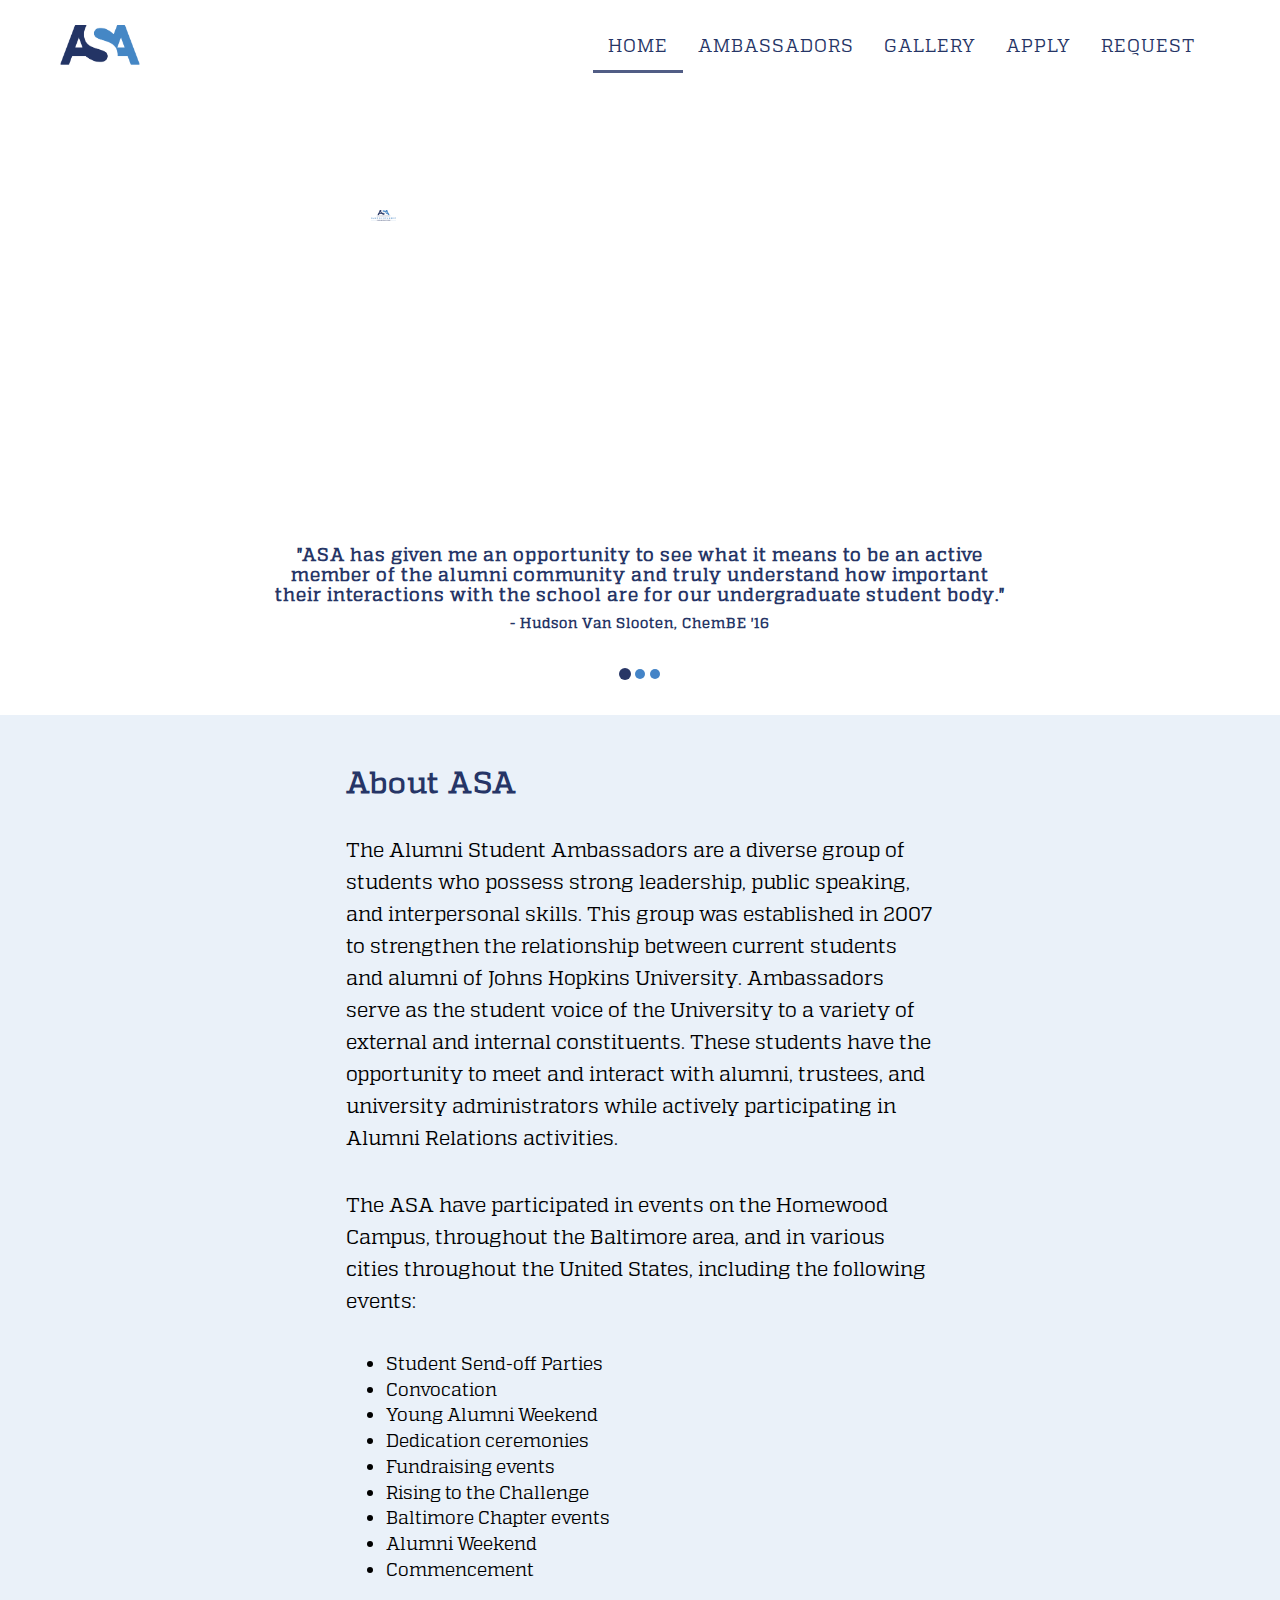
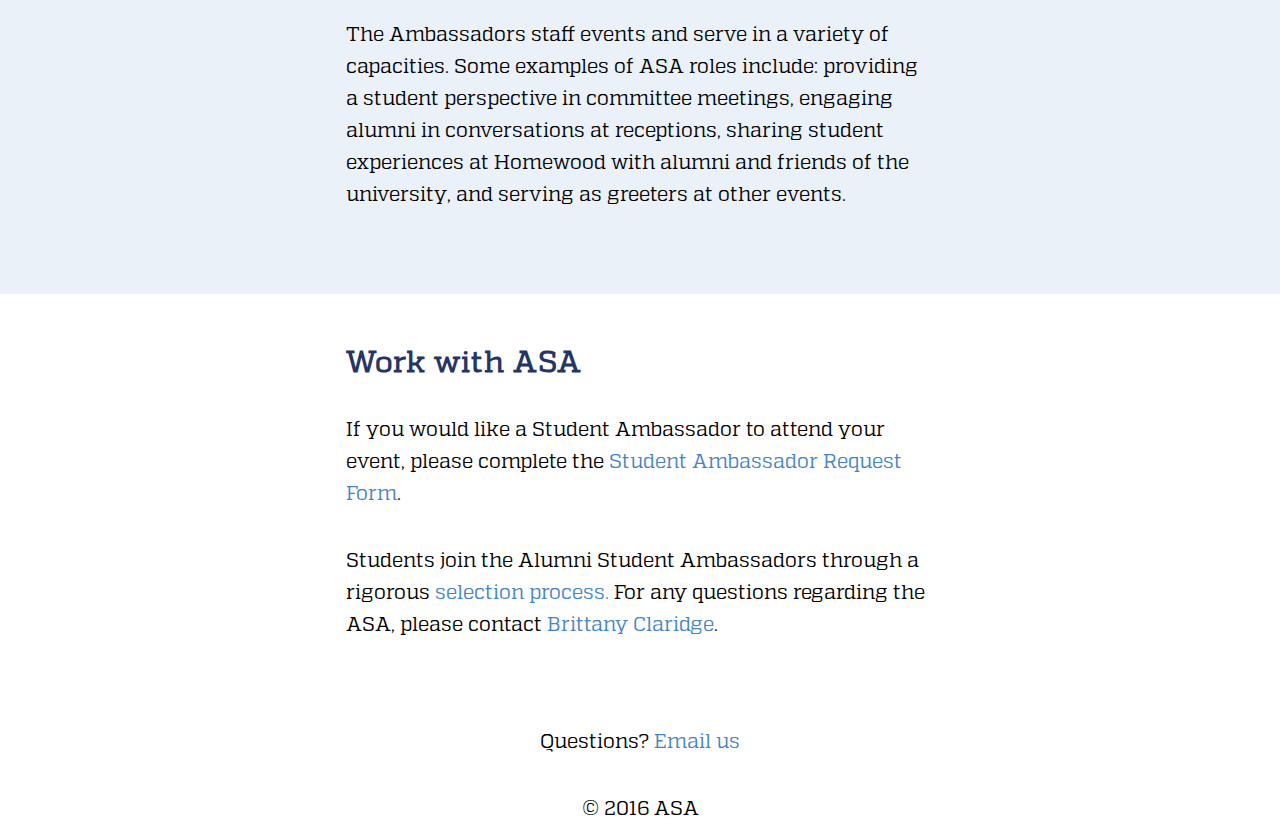
<file: index.html>
<!DOCTYPE html>
<html lang="en">
    <head>
        <meta charset="utf-8">
        <meta http-equiv="X-UA-Compatible" content="IE=edge">
        <meta name="viewport" content="width=device-width, initial-scale=1">
        <meta name="description" content="">
        <meta name="author" content="">
        <title>JHU ASA</title>
        <!-- Bootstrap Core CSS -->
        <link href="css/bootstrap.min.css" rel="stylesheet">
        <!-- Custom CSS -->
        <link href="css/grayscale.css" rel="stylesheet">
        <!-- jQuery -->
        <script src="js/jquery.js"></script>
        <!-- Bootstrap Core JavaScript -->
        <script src="js/bootstrap.min.js"></script>
        <!-- Plugin JavaScript -->
        <script src="js/jquery.easing.min.js"></script>
        <!-- Custom Theme JavaScript -->
        <script src="js/grayscale.js"></script>
        <!-- List Stuff -->
        <script src="js/list.js"></script>
        <script src="js/index.js"></script>
        <!-- Fa fa bars -->
        <link rel="stylesheet" href="http://cdnjs.cloudflare.com/ajax/libs/font-awesome/4.4.0/css/font-awesome.min.css">
    </head>
    <body id="page-top" data-spy="scroll" data-target=".navbar-fixed-top">
        <!-- Navigation -->
        <nav class="navbar navbar-custom navbar-fixed-top" role="navigation">
            <div class="container">
                <div class="navbar-header">
                    <button type="button" class="navbar-toggle" data-toggle="collapse" data-target=".navbar-main-collapse">
                        <i class="fa fa-bars"></i>
                    </button>
                    <a class="navbar-brand page-scroll" href="index.html" id="jhu_logo"><img src="img/ASA_half.png" height="40" width="80"></a>
                </div>
                <!-- Collect the nav links, forms, and other content for toggling -->
                <div class="collapse navbar-collapse navbar-right navbar-main-collapse">
                    <ul class="nav navbar-nav">
                        <!-- Hidden li included to remove active class from about link when scrolled up past about section -->
                        <li class="active">
                            <a class="page-scroll" href="index.html">Home</a>
                        </li>
                        <li>
                            <a class="page-scroll" href="bios.html">Ambassadors</a>
                        </li>
                        <li>
                            <a class="page-scroll" href="gallery.html">Gallery</a>
                        </li>
                        <li>
                            <a class="page-scroll" href="apply.html">Apply</a>
                        </li>
                        <li>
                            <a class="page-scroll" href="request.html">Request</a>
                        </li>
                    </ul>
                </div>
                <!-- /.navbar-collapse -->
            </div>
            <!-- /.container -->
        </nav>
        <!-- Intro Header -->
        <header class="page-head">
            <div class="intro"></div>
            <div id="carousel-example-generic" class="carousel slide" data-ride="carousel">
              <!-- Indicators -->
              <ol class="carousel-indicators">
                <li data-target="#carousel-example-generic" data-slide-to="0" class="active"></li>
                <li data-target="#carousel-example-generic" data-slide-to="1"></li>
                <li data-target="#carousel-example-generic" data-slide-to="2"></li>
              </ol>
              <!-- Wrapper for slides -->
              <div class="carousel-inner">
                <div class="item active">
                  <svg class="quote_svg">
                        <rect class="quote-background"/>
                  </svg>
                  <div class="carousel-caption">
                      <h3>"ASA has given me an opportunity to see what it means to be an active member of the alumni community and truly understand how important their interactions with the school are for our undergraduate student body."</h3>
                      <h5>- Hudson Van Slooten, ChemBE '16</h5>
                  </div>
                </div>
                <div class="item">
                  <svg class="quote_svg">
                        <rect class="quote-background"/>
                  </svg>
                  <div class="carousel-caption">
                      <h3>"Being part of ASA is one of the most powerful reminders of how lucky I am to have the opportunity to attend Johns Hopkins University."</h3>
                      <h5>- Caitlin Romanczyk, BME '17</h5>
                  </div>
                </div>
                <div class="item">
                  <svg class="quote_svg">
                        <rect class="quote-background"/>
                  </svg>
                  <div class="carousel-caption">
                      <h3>"As an ambassador, I have witnessed the extent to which our alumni network is genuinely interested in not only connecting with current students at Hopkins, like me, but also helping us pursue both our academic and personal goals."</h3>
                      <h5>- Danait Yemane, Public Health '17</h5>
                  </div>
                </div>
              </div>
            </div> <!-- Carousel -->
        </header>
        <!-- About Section -->
        <section id="about" class="content-section">
            <div class="row">
                <div class="col-lg-8 col-lg-offset-2">
                    <h2>About ASA</h2>
                    <p>The Alumni Student Ambassadors are a diverse group of students who possess strong leadership, public speaking, and interpersonal skills. This group was established in 2007 to strengthen the relationship between current students and alumni of Johns Hopkins University. Ambassadors serve as the student voice of the University to a variety of external and internal constituents. These students have the opportunity to meet and interact with alumni, trustees, and university administrators while actively participating in Alumni Relations activities.</p>
										<p>The ASA have participated in events on the Homewood Campus, throughout the Baltimore area, and in various cities throughout the United States, including the following events:
                    </p>
                    <div class ="mission">
                        <ul>
                            <li>Student Send-off Parties</li>
                            <li>Convocation</li>
                            <li>Young Alumni Weekend</li>
                            <li>Dedication ceremonies</li>
                            <li>Fundraising events</li>
                            <li>Rising to the Challenge</li>
                            <li>Baltimore Chapter events</li>
                            <li>Alumni Weekend</li>
                            <li>Commencement</li>
                        </ul>
                    </div>
										<p>The Ambassadors staff events and serve in a variety of capacities. Some examples of ASA roles include: providing a student perspective in committee meetings, engaging alumni in conversations at receptions, sharing student experiences at Homewood with alumni and friends of the university, and serving as greeters at other events.
                    </p>
							</div>
					</div>
			</section>
        <section id="work" class="content-section">
            <div class="row">
                <div class="col-lg-8 col-lg-offset-2">
									<h2>Work with ASA</h2>
											<p>If you would like a Student Ambassador to attend your event, please complete the <a href="request.html">Student Ambassador Request Form</a>.</p>
                    <p>Students join the Alumni Student Ambassadors through a rigorous <a href=apply.html>selection process.</a> For any questions regarding the ASA, please contact <a href="mailto:bclaridge@jhu.edu?subject=ASA%20Inquiry">Brittany Claridge</a>.
                    </p>		
                </div>
            </div>
        </section>
        <section id="end">
			<p>Questions? <a href="mailto:jhu.asa@gmail.com?" target="_top">Email us</a></p>
			<p>&#169; 2016 ASA</p>
        </section>
    </body>
</html>
</file>
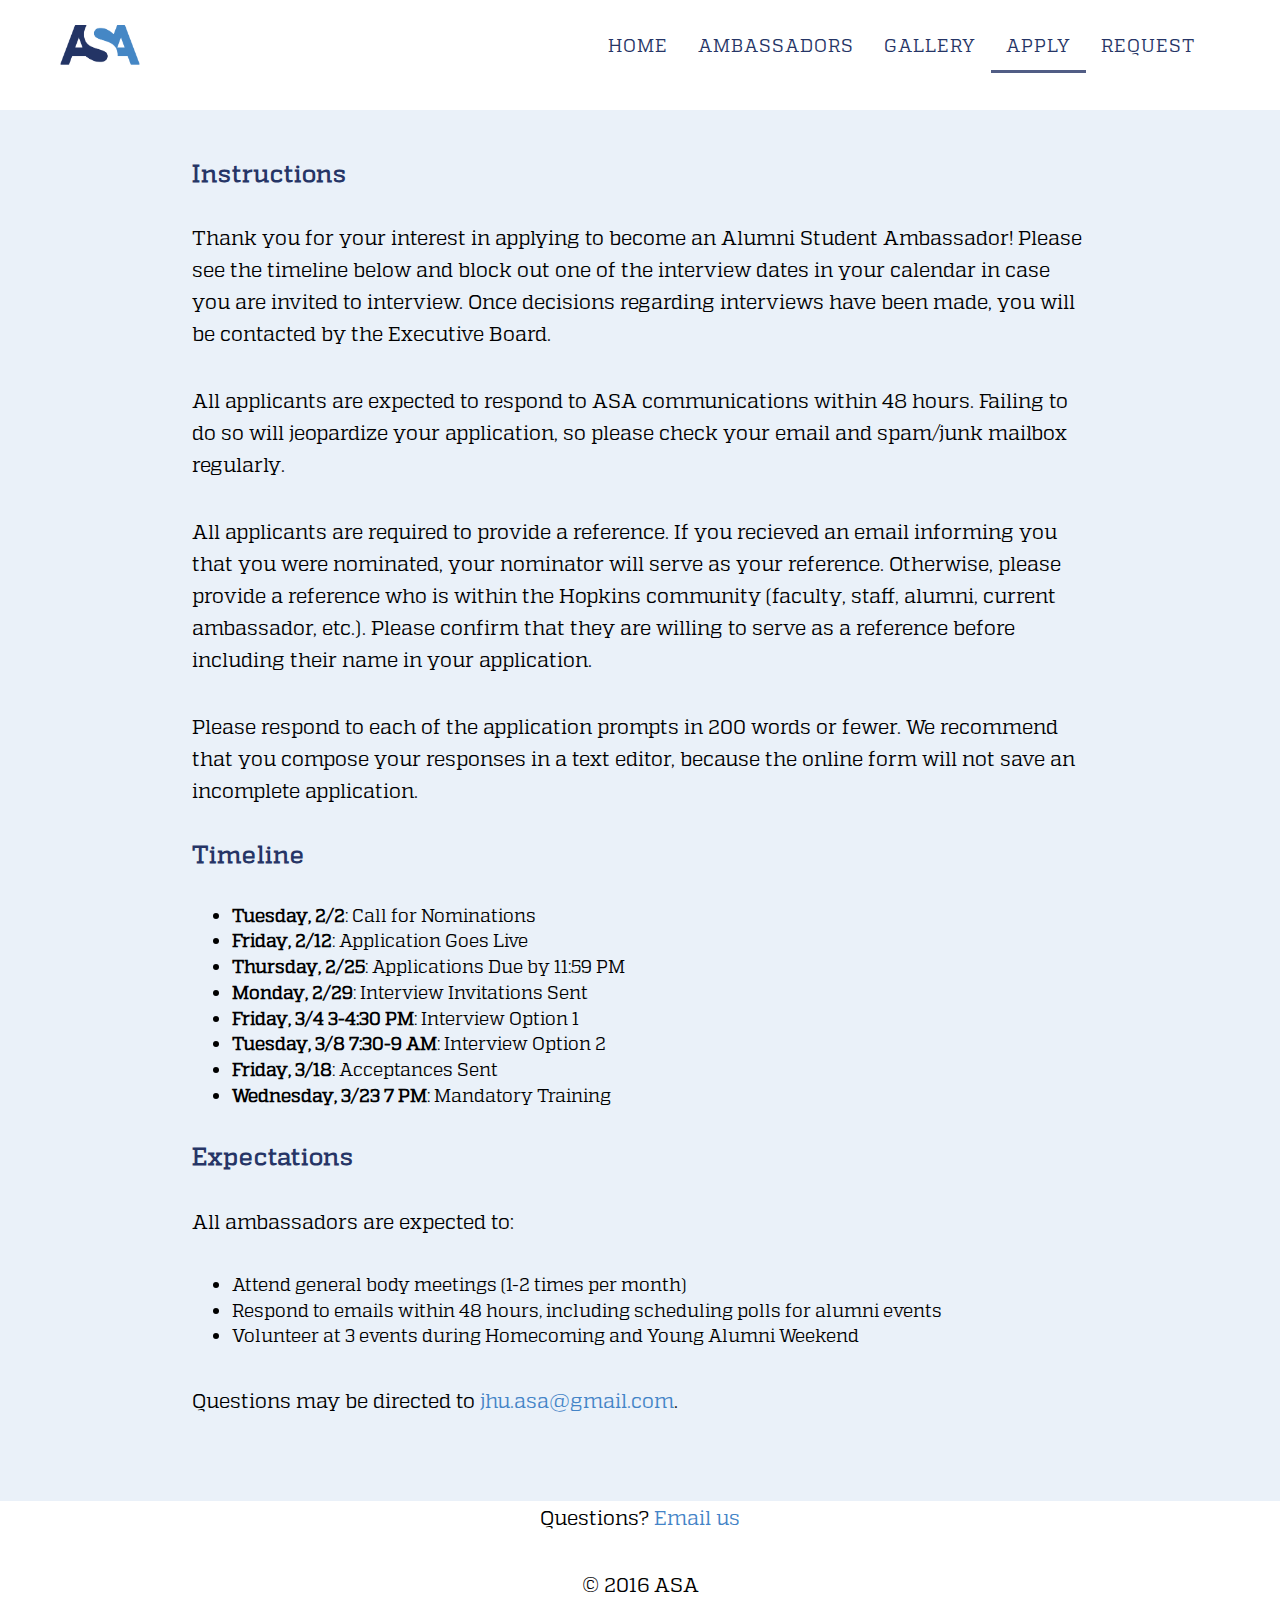
<file: apply.html>
<!DOCTYPE html>
<html lang="en">
    <head>
        <meta charset="utf-8">
        <meta http-equiv="X-UA-Compatible" content="IE=edge">
        <meta name="viewport" content="width=device-width, initial-scale=1">
        <meta name="description" content="">
        <meta name="author" content="">
        <title>Apply to ASA</title>
        <!-- Bootstrap Core CSS -->
        <link href="css/bootstrap.min.css" rel="stylesheet">
        <!-- Custom CSS -->
        <link href="css/grayscale.css" rel="stylesheet">
        <!-- jQuery -->
        <script src="js/jquery.js"></script>
        <!-- Bootstrap Core JavaScript -->
        <script src="js/bootstrap.min.js"></script>
        <!-- Plugin JavaScript -->
        <script src="js/jquery.easing.min.js"></script>
        <!-- Custom Theme JavaScript -->
        <script src="js/grayscale.js"></script>
        <!-- List Stuff -->
        <script src="js/list.js"></script>
        <script src="js/index.js"></script>
        <!-- Fa fa bars -->
        <link rel="stylesheet" href="http://cdnjs.cloudflare.com/ajax/libs/font-awesome/4.4.0/css/font-awesome.min.css">
    </head>
    <body id="page-top" data-spy="scroll" data-target=".navbar-fixed-top">
        <!-- Navigation -->
        <nav class="navbar navbar-custom navbar-fixed-top" role="navigation">
            <div class="container">
                <div class="navbar-header">
                    <button type="button" class="navbar-toggle" data-toggle="collapse" data-target=".navbar-main-collapse">
                        <i class="fa fa-bars"></i>
                    </button>
                    <a class="navbar-brand page-scroll" href="index.html" id="jhu_logo"><img src="img/ASA_half.png" height="40" width="80"></a>
                </div>
                <!-- Collect the nav links, forms, and other content for toggling -->
                <div class="collapse navbar-collapse navbar-right navbar-main-collapse">
                    <ul class="nav navbar-nav">
                        <li>
                            <a class="page-scroll" href="index.html">Home</a>
                        </li>
                        <li>
                            <a class="page-scroll" href="bios.html">Ambassadors</a>
                        </li>
                        <li>
                            <a class="page-scroll" href="gallery.html">Gallery</a>
                        </li>
                        <li class="active">
                            <a class="page-scroll" href="apply.html">Apply</a>
                        </li>
                        <li>
                            <a class="page-scroll" href="request.html">Request</a>
                        </li>
                    </ul>
                </div>
                <!-- /.navbar-collapse -->
            </div>
            <!-- /.container -->
        </nav>
        <!-- Intro Header -->
        <header class="non-intro">
        </header>
        <!-- Bios Section -->
        <section id="about" class="content-section">
            <h3>Instructions</h3>
            <p>Thank you for your interest in applying to become an Alumni Student Ambassador! Please see the timeline below and block out one of the interview dates in your calendar in case you are invited to interview. Once decisions regarding interviews have been made, you will be contacted by the Executive Board.</p>
            <p>All applicants are expected to respond to ASA communications within 48 hours. Failing to do so will jeopardize your application, so please check your email and spam/junk mailbox regularly.</p>
            <p>All applicants are required to provide a reference. If you recieved an email informing you that you were nominated, your nominator will serve as your reference.  Otherwise, please provide a reference who is within the Hopkins community (faculty, staff, alumni, current ambassador, etc.). Please confirm that they are willing to serve as a reference before including their name in your application.</p>
            <p>Please respond to each of the application prompts in 200 words or fewer. We recommend that you compose your responses in a text editor, because the online form will not save an incomplete application.</p>
            <h3>Timeline</h3>
            <ul>
                <li><b>Tuesday, 2/2</b>: Call for Nominations</li>
                <li><b>Friday, 2/12</b>: Application Goes Live</li>
                <li><b>Thursday, 2/25</b>: Applications Due by 11:59 PM</li>
                <li><b>Monday, 2/29</b>: Interview Invitations Sent</li>
                <li><b>Friday, 3/4 3-4:30 PM</b>: Interview Option 1</li>
                <li><b>Tuesday, 3/8 7:30-9 AM</b>: Interview Option 2</li>
                <li><b>Friday, 3/18</b>: Acceptances Sent</li>
                <li><b>Wednesday, 3/23 7 PM</b>: Mandatory Training</li>
            </ul>
            <h3>Expectations</h3>
            <p>All ambassadors are expected to:</p>
            <ul>
                <li>Attend general body meetings (1-2 times per month)</li>
                <li>Respond to emails within 48 hours, including scheduling polls for alumni events</li>
                <li>Volunteer at 3 events during Homecoming and Young Alumni Weekend</li>
            </ul>
            <p>Questions may be directed to <a href="mailto:jhu.asa@gmail.com?" target="_top">jhu.asa@gmail.com</a>.</p>

            <script type="text/javascript" src="https://form.jotform.com/jsform/60134491063145"></script>
        </section>

        <section id="end">
			<p>Questions? <a href="mailto:jhu.asa@gmail.com?" target="_top">Email us</a></p>
			<p>&#169; 2016 ASA</p>
        </section>
    </body>
</html>
</file>
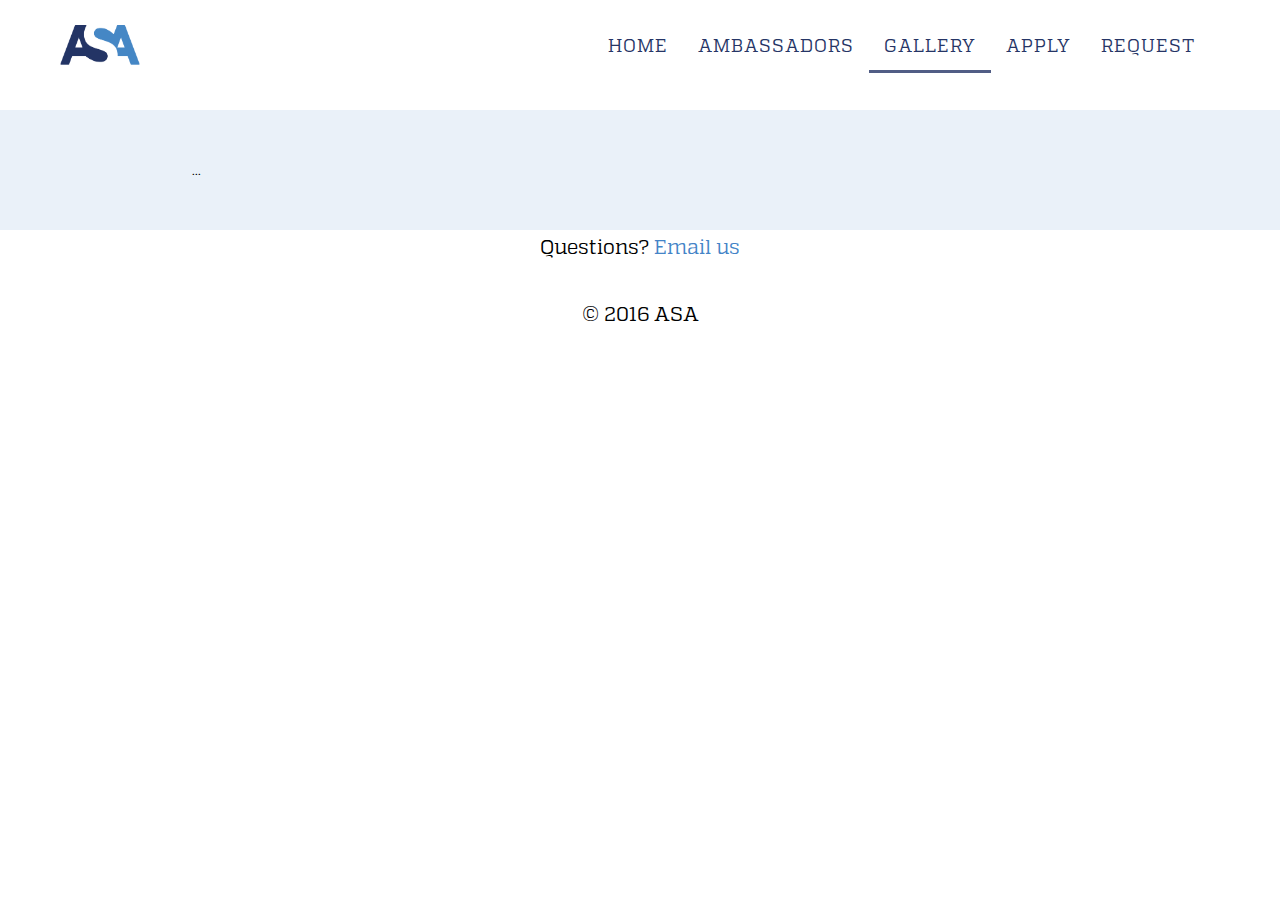
<file: gallery.html>
<!DOCTYPE html>
<html lang="en">
    <head>
        <meta charset="utf-8">
        <meta http-equiv="X-UA-Compatible" content="IE=edge">
        <meta name="viewport" content="width=device-width, initial-scale=1">
        <meta name="description" content="">
        <meta name="author" content="">
        <title>ASA Gallery</title>
        <!-- Bootstrap Core CSS -->
        <link href="css/bootstrap.min.css" rel="stylesheet">
        <!-- Custom CSS -->
        <link href="css/grayscale.css" rel="stylesheet">
        <!-- jQuery -->
        <script src="js/jquery.js"></script>
        <!-- Bootstrap Core JavaScript -->
        <script src="js/bootstrap.min.js"></script>
        <!-- Plugin JavaScript -->
        <script src="js/jquery.easing.min.js"></script>
        <!-- Custom Theme JavaScript -->
        <script src="js/grayscale.js"></script>
        <!-- List Stuff -->
        <script src="js/list.js"></script>
        <script src="js/index.js"></script>
        <!-- Fa fa bars -->
        <link rel="stylesheet" href="http://cdnjs.cloudflare.com/ajax/libs/font-awesome/4.4.0/css/font-awesome.min.css">
    </head>
    <body id="page-top" data-spy="scroll" data-target=".navbar-fixed-top">
        <!-- Navigation -->
        <nav class="navbar navbar-custom navbar-fixed-top" role="navigation">
            <div class="container">
                <div class="navbar-header">
                    <button type="button" class="navbar-toggle" data-toggle="collapse" data-target=".navbar-main-collapse">
                        <i class="fa fa-bars"></i>
                    </button>
                    <a class="navbar-brand page-scroll" href="index.html" id="jhu_logo"><img src="img/ASA_half.png" height="40" width="80"></a>
                </div>
                <!-- Collect the nav links, forms, and other content for toggling -->
                <div class="collapse navbar-collapse navbar-right navbar-main-collapse">
                    <ul class="nav navbar-nav">
                        <li>
                            <a class="page-scroll" href="index.html">Home</a>
                        </li>
                        <li>
                            <a class="page-scroll" href="bios.html">Ambassadors</a>
                        </li>
                        <li class="active">
                            <a class="page-scroll" href="gallery.html">Gallery</a>
                        </li>
                        <li>
                            <a class="page-scroll" href="apply.html">Apply</a>
                        </li>
                        <li>
                            <a class="page-scroll" href="request.html">Request</a>
                        </li>
                    </ul>
                </div>
                <!-- /.navbar-collapse -->
            </div>
            <!-- /.container -->
        </nav>
        <!-- Intro Header -->
        <header class="non-intro">
        </header>
        <!-- About Section -->
        <section id="about" class="content-section">
            <div id="cp_widget_a7a7b851-84f8-441f-9ba1-94d156daa045">...</div><script type="text/javascript">
var cpo = []; cpo["_object"] ="cp_widget_a7a7b851-84f8-441f-9ba1-94d156daa045"; cpo["_fid"] = "AkMA0CtynUbC";
var _cpmp = _cpmp || []; _cpmp.push(cpo);
(function() { var cp = document.createElement("script"); cp.type = "text/javascript";
cp.async = true; cp.src = "//www.cincopa.com/media-platform/runtime/libasync.js";
var c = document.getElementsByTagName("script")[0];
c.parentNode.insertBefore(cp, c); })(); </script><noscript>Powered by Cincopa <a href='http://www.cincopa.com/video-hosting'>Video Hosting for Business</a> solution.<span>ASA Demo Gallery</span><span>originaldate</span><span> 1/1/0001 6:00:00 AM</span><span>width</span><span> 1167</span><span>height</span><span> 241</span><span>originaldate</span><span> 1/1/0001 6:00:00 AM</span><span>width</span><span> 800</span><span>height</span><span> 378</span><span>originaldate</span><span> 1/1/0001 6:00:00 AM</span><span>width</span><span> 322</span><span>height</span><span> 378</span><span>originaldate</span><span> 1/1/0001 6:00:00 AM</span><span>width</span><span> 470</span><span>height</span><span> 192</span><span>originaldate</span><span> 1/1/0001 6:00:00 AM</span><span>width</span><span> 1850</span><span>height</span><span> 400</span><span>originaldate</span><span> 1/1/0001 6:00:00 AM</span><span>width</span><span> 200</span><span>height</span><span> 250</span><span>cameramake</span><span> Canon</span><span>height</span><span> 2448</span><span>orientation</span><span> 1</span><span>flash</span><span> 16</span><span>originaldate</span><span> 7/11/2008 4:23:38 PM</span><span>width</span><span> 3264</span><span>cameramodel</span><span> Canon PowerShot SD87</span><span>originaldate</span><span> 1/1/0001 6:00:00 AM</span><span>width</span><span> 162</span><span>height</span><span> 202</span><span>originaldate</span><span> 1/1/0001 6:00:00 AM</span><span>width</span><span> 218</span><span>height</span><span> 227</span><span>originaldate</span><span> 1/1/0001 6:00:00 AM</span><span>width</span><span> 1024</span><span>height</span><span> 682</span><span>originaldate</span><span> 1/1/0001 6:00:00 AM</span><span>width</span><span> 1024</span><span>height</span><span> 682</span><span>originaldate</span><span> 1/1/0001 6:00:00 AM</span><span>width</span><span> 240</span><span>height</span><span> 165</span><span>originaldate</span><span> 1/1/0001 6:00:00 AM</span><span>width</span><span> 2206</span><span>height</span><span> 1008</span></noscript>
        </section>
        <section id="end">
			<p>Questions? <a href="mailto:jhu.asa@gmail.com?" target="_top">Email us</a></p>
			<p>&#169; 2016 ASA</p>
        </section>
    </body>
</html>
</file>
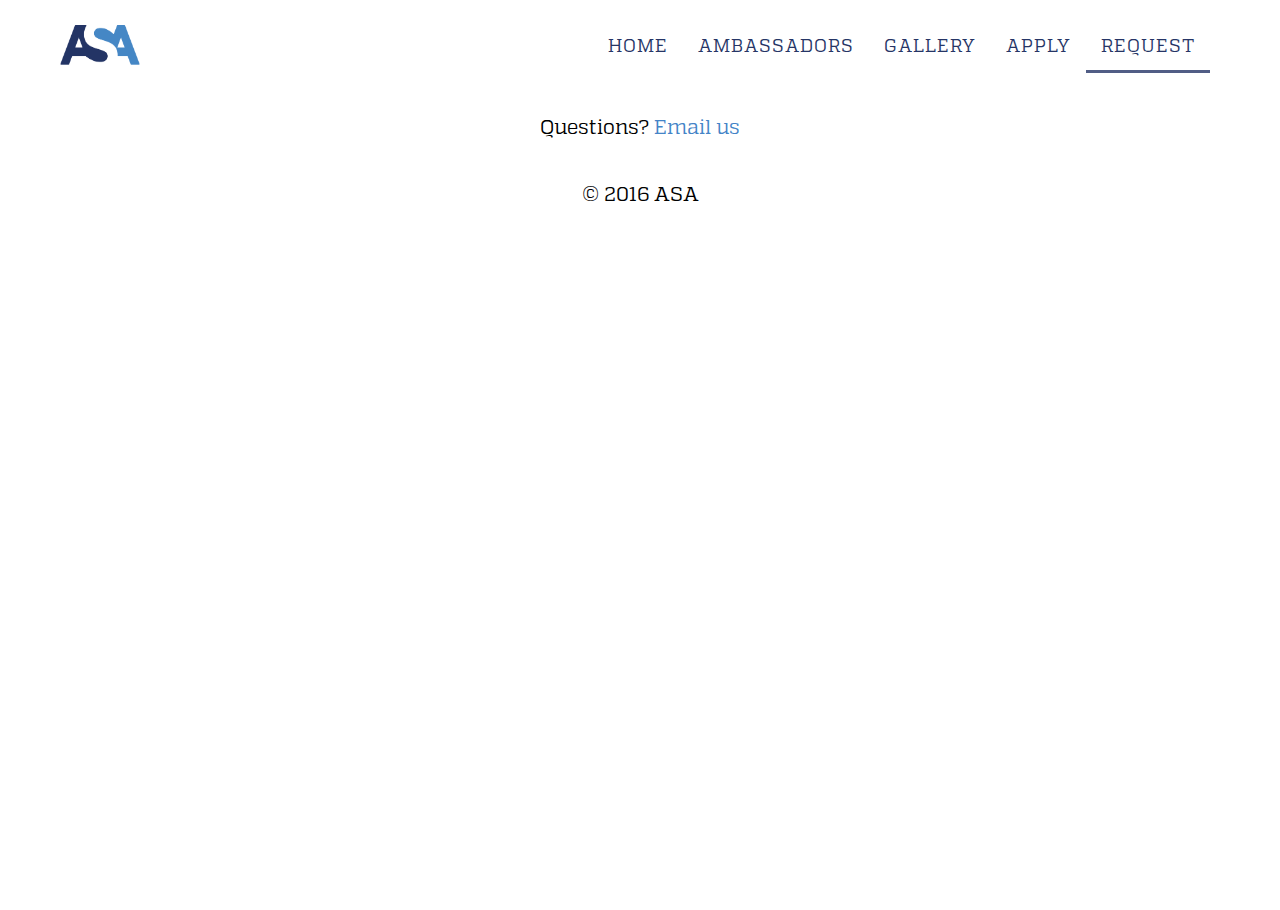
<file: request.html>
<!DOCTYPE html>
<html lang="en">
    <head>
        <meta charset="utf-8">
        <meta http-equiv="X-UA-Compatible" content="IE=edge">
        <meta name="viewport" content="width=device-width, initial-scale=1">
        <meta name="description" content="">
        <meta name="author" content="">
        <title>Apply to ASA</title>
        <!-- Bootstrap Core CSS -->
        <link href="css/bootstrap.min.css" rel="stylesheet">
        <!-- Custom CSS -->
        <link href="css/grayscale.css" rel="stylesheet">
        <!-- jQuery -->
        <script src="js/jquery.js"></script>
        <!-- Bootstrap Core JavaScript -->
        <script src="js/bootstrap.min.js"></script>
        <!-- Plugin JavaScript -->
        <script src="js/jquery.easing.min.js"></script>
        <!-- Custom Theme JavaScript -->
        <script src="js/grayscale.js"></script>
        <!-- List Stuff -->
        <script src="js/list.js"></script>
        <script src="js/index.js"></script>
        <!-- Fa fa bars -->
        <link rel="stylesheet" href="http://cdnjs.cloudflare.com/ajax/libs/font-awesome/4.4.0/css/font-awesome.min.css">
    </head>
    <body id="page-top" data-spy="scroll" data-target=".navbar-fixed-top">
        <!-- Navigation -->
        <nav class="navbar navbar-custom navbar-fixed-top" role="navigation">
            <div class="container">
                <div class="navbar-header">
                    <button type="button" class="navbar-toggle" data-toggle="collapse" data-target=".navbar-main-collapse">
                        <i class="fa fa-bars"></i>
                    </button>
                    <a class="navbar-brand page-scroll" href="index.html" id="jhu_logo"><img src="img/ASA_half.png" height="40" width="80"></a>
                </div>
                <!-- Collect the nav links, forms, and other content for toggling -->
                <div class="collapse navbar-collapse navbar-right navbar-main-collapse">
                    <ul class="nav navbar-nav">
                        <li>
                            <a class="page-scroll" href="index.html">Home</a>
                        </li>
                        <li>
                            <a class="page-scroll" href="bios.html">Ambassadors</a>
                        </li>
                        <li>
                            <a class="page-scroll" href="gallery.html">Gallery</a>
                        </li>
                        <li>
                            <a class="page-scroll" href="apply.html">Apply</a>
                        </li>
                        <li class="active">
                            <a class="page-scroll" href="request.html">Request</a>
                        </li>
                    </ul>
                </div>
                <!-- /.navbar-collapse -->
            </div>
            <!-- /.container -->
        </nav>
        <!-- Intro Header -->
        <header class="non-intro">
        </header>
        <div id="request">
            <script type="text/javascript" src="https://form.jotform.com/jsform/60895025681158"></script>
        </div>

        <section id="end">
			<p>Questions? <a href="mailto:jhu.asa@gmail.com?" target="_top">Email us</a></p>
			<p>&#169; 2016 ASA</p>
        </section>
    </body>
</html>
</file>
<file: css/grayscale.css>
/*!
 * Start Bootstrap - Grayscale Bootstrap Theme (http://startbootstrap.com)
 * Code licensed under the Apache License v2.0.
 * For details, see http://www.apache.org/licenses/LICENSE-2.0.
 */

@font-face {
    font-family: quadon;
    src: url("../fonts/Quadon/Quadon.otf");
}


body
{
    width: 100%;
    height: 100%;
    font-family: quadon;
    color: black;
    background-color: #ffffff;
}

html
{
    width: 100%;
    height: 100%;
}

h1,
h2,
h3,
h4,
h5,
h6
{
    margin: 0 0 35px;
    font-family: quadon;
    font-weight: 700;
    letter-spacing: 1px;
    color: #263566;;
}

p
{
    margin: 0 0 25px;
    font-size: 18px;
    line-height: 1.5;
    text-align: left;
}

@media (min-width:767px)
{
    p
    {
        margin: 0 0 35px;
        font-size: 20px;
        line-height: 1.6;
    }
}

a
{
    color: #4484C7;
    -webkit-transition: all .2s ease-in-out;
    -moz-transition: all .2s ease-in-out;
    transition: all .2s ease-in-out;
}

a:hover,
a:focus
{
    text-decoration: none;
    color: #11505d;
}

.light
{
    font-weight: 400;
}

.navbar-custom
{
    margin-bottom: 0;
    border-bottom: 1px solid rgba(255,255,255,.3);
    text-transform: uppercase;
    font-family: quadon;
}

.navbar-custom .navbar-brand {
    font-weight: 700;
    font-size: 14px;
}

.navbar-custom .navbar-brand:focus
{
    outline: 0;
}

.navbar-custom .navbar-brand .navbar-toggle
{
    padding: 4px 6px;
    font-size: 16px;
    color: #fff;
}

.navbar-custom .navbar-brand .navbar-toggle:focus,
.navbar-custom .navbar-brand .navbar-toggle:active
{
    outline: 0;
}

.navbar-custom a
{
    color: #263566;
}
/*
.navbar-custom a.active
{
    color: red;
}
*/

.navbar-custom .nav li.active
{
    background-color: #4484C7;
}

/*
.navbar-custom .nav li
{
    -webkit-transition: background .3s ease-in-out;
    -moz-transition: background .3s ease-in-out;
    transition: background .3s ease-in-out;
}
*/
.navbar-custom .nav li {
    background-color:white;
}
.navbar-custom .nav li:hover,
.navbar-custom .nav li:focus {
    background-color: rgb(162, 191, 221);
}
.navbar-custom .nav li a:hover,
.navbar-custom .nav li a:focus {
    background-color: rgb(162, 191, 221);
}

.top-nav-collapse
    {
        padding: 0;
        background-color: white;
				color: white;
}
.navbar-custom.top-nav-collapse
{
    border-bottom: 2px solid #4484C7;
    color: white;
}

@media (min-width:767px)
{
    .navbar
    {
        padding: 20px 0;
        border-bottom: 0;
        letter-spacing: 1px;
        background: 0 0;
        -webkit-transition: background .5s ease-in-out,padding .5s ease-in-out;
        -moz-transition: background .5s ease-in-out,padding .5s ease-in-out;
        transition: background .5s ease-in-out,padding .5s ease-in-out;
    }
    .top-nav-collapse
    {
        padding: 0;
        background-color: white;
				color: white;
    }
    .navbar-custom.top-nav-collapse
    {
        border-bottom: 2px solid #4484C7;
				color: white;
/*        min-height:70px;*/
    }
    .navbar-custom .nav li:hover,
    .navbar-custom .nav li:focus {
        background-color: rgba(68, 132, 199, 0.2);
        border-bottom-style: solid;
        border-bottom-color: rgba(68, 132, 199, 0.4);
    }
    .navbar-custom .nav li a:hover,
    .navbar-custom .nav li a:focus {
        background-color: rgba(68, 132, 199, 0.2);
    }
    .navbar-custom .nav li.active
    {
        border-bottom: 3px solid;
        border-bottom-color: rgba(38, 53, 102, 0.8);
        background-color: white;
    }

}
#jhu_logo {
    height: 50px;
    width: 200px;
    padding: 5px;
}
.page-head{
    display: table;
/*    width: 60%;*/
		height: 50%;
		width:60%;
		margin-left:20%;
		margin-top: 200px;
		background-size: 100%;
		@media (min-width:767px) {
			background-size: 25px;
		}
}

@media (max-width:766px){
    .page-head{
        width: 80%;
        margin-left:10%;
    }
}

.intro
{
    display: table;
/*    width: 60%;*/
		height: 300px;
		width:70%;
		margin-left:15%;
		margin-top: 10px;
    background-image: url("../img/ASA_full.png");
    background-repeat: no-repeat;
		background-size: 100%;
		@media (min-width:767px) {
			background-size: 25px;
		}
}

@media (max-width:766px){
    .intro{
        width: 300px;
        height: 160px;
        margin: auto;
    }
}
.non-intro
{
    display: table;
/*    width: 60%;*/
		height: 100px;
		width:60%;
		margin-left:20%;
		margin-top: 10px;
		@media (min-width:767px) {
			background-size: 25px;
		}
}

#about, #events, #apply {
	background-color:rgba(68, 132, 199, 0.11);
}
iframe {
    display: block;
    margin: 0 auto;
}
@-webkit-keyframes pulse{    
    0 {
        -webkit-transform: scale(1);
        transform: scale(1);
    }

    50% {
        -webkit-transform: scale(1.2);
        transform: scale(1.2);
    }

    100% {
        -webkit-transform: scale(1);
        transform: scale(1);
    }
}

@-moz-keyframes pulse{    
    0 {
        -moz-transform: scale(1);
        transform: scale(1);
    }

    50% {
        -moz-transform: scale(1.2);
        transform: scale(1.2);
    }

    100% {
        -moz-transform: scale(1);
        transform: scale(1);
    }
}

.content-section
{
    padding-left: 15%;
    padding-right: 15%;
		padding-top: 50px;
		padding-bottom: 50px;
}

@media (max-width:766px){
    .content-section{
        padding-right: 40px;
        padding-left: 40px;
        padding top:20px;
    }
}

.download-section
{
    width: 100%;
    padding: 50px 0;
    color: #fff;
    background: url(../img/downloads-bg.jpg) no-repeat center center scroll;
    background-color: #000;
    -webkit-background-size: cover;
    -moz-background-size: cover;
    background-size: cover;
    -o-background-size: cover;
}


ul.banner-social-buttons
{
    margin-top: 0;
}

@media (max-width:1199px)
{
    ul.banner-social-buttons
    {
        margin-top: 15px;
    }
}

@media (max-width:767px)
{
    ul.banner-social-buttons li
    {
        display: block;
        margin-bottom: 20px;
        padding: 0;
    }
    ul.banner-social-buttons li:last-child
    {
        margin-bottom: 0;
    }
}

footer
{
    padding: 50px 0;
}

footer p
{
    margin: 0;
}

::-moz-selection {
    text-shadow: none;
    background: #fcfcfc;
    background: rgba(255,255,255,.2);
}

::selection {
    text-shadow: none;
    background: #fcfcfc;
    background: rgba(255,255,255,.2);
}

img::selection
{
    background: 0 0;
}

img::-moz-selection
{
    background: 0 0;
}

body
{
    webkit-tap-highlight-color: rgba(255,255,255,.2);
}

.text
{
    text-align: center;
}

.text_align
{
    text-align: left;
}

.top_align
{
    text-align: center;
}


.centeredp {
	text-align: center;
}

.opportunities
{
    padding-bottom: -100px;
}

.mission {
    text-align: left;
    font-size: 20px;
}




/* Carousel */

.carousel-control {
    background-color: white;   
}
.carousel-caption {
    right: 1%;
    left: 1%;
}

.carousel-indicators li {
    background-color: #4484C7;
    border-width: 0;
}
.carousel-indicators li.active {
    background-color: #283666;
}

.carousel-caption {
    text-shadow: none;
}

.carousel-caption h3 {
    margin: 5px;
    font-size: 18px;
    margin-bottom: 10px;
}
.carousel-caption h5 {
    font-size: 14px;
    text-align: center;
}

.quote-background {
    fill: white;
    width: 100%;
    height: 200px;
}
.quote_svg {
    width: 100%;
    height: 200px;
}
    
@media (max-width:766px){
    .quote-background {
        height: 300px;
    }
    .quote_svg {
        height: 300px;
    }
}

/* list.js */

.list {
  margin:0;
  padding:20px 0 0;
}
@media (max-width:766px){
    .list {
        text-align: center;
    }
}

.list p {
    margin-bottom: 0;
    font-size: 17px;
}
.list h3 {
  margin:0 0 0.3rem;
  font-weight: normal;
  font-weight:bold;
  font-size: 18px;
}
.list > li {
  display:block;
  background-color: #eee;
  padding:10px;
  box-shadow: inset 0 1px 0 #fff;
}
.avatar {
  max-width: 150px;
}
img {
  max-width: 100%;
}


input {
  border:solid 1px #ccc;
  border-radius: 5px;
  padding:7px 14px;
  margin-bottom:10px
}
input:focus {
  outline:none;
  border-color:#aaa;
}
.sort {
  padding:8px 30px;
  border-radius: 6px;
  border:none;
  display:inline-block;
  color:#fff;
  text-decoration: none;
  background-color: #28a8e0;
  height:30px;
}
.sort:hover {
  text-decoration: none;
  background-color:#1b8aba;
}
.sort:focus {
  outline:none;
}
.sort:after {
  width: 0;
  height: 0;
  border-left: 5px solid transparent;
  border-right: 5px solid transparent;
  border-bottom: 5px solid transparent;
  content:"";
  position: relative;
  top:-10px;
}
.sort.asc:after {
  width: 0;
  height: 0;
  border-left: 5px solid transparent;
  border-right: 5px solid transparent;
  border-top: 5px solid #fff;
  content:"";
  position: relative;
  top:13px;
}
.sort.desc:after {
  width: 0;
  height: 0;
  border-left: 5px solid transparent;
  border-right: 5px solid transparent;
  border-bottom: 5px solid #fff;
  content:"";
  position: relative;
  top:-10px;
}

/* end list.js */

/* Customizing the list */

.list > li {
    display: inline-block;
    margin: 10px;
    background-color: rgba(68, 132, 199, 0.38);
    border-radius: 6px;
    min-height: 400px;
}

.profilePic {
    border-radius: 6px;
    height: 200px;
    width: 200px;
    border-style: solid;
    border-width:1px;
    border-color: rgba(37, 52, 103);
}

button.sort {
    background-color: rgb(37, 52, 103);
    height: 35px;
    width: 100px;
    padding: 0px;
    margin: 1px;
}
button.sort:hover {
    background-color: rgba(37, 52, 103, 0.6);
}

/* End custom list */


/* special highlight color */
::selection {
  background: rgba(37, 52, 103, 0.6); /* WebKit/Blink Browsers */
}
::-moz-selection {
  background: rgba(37, 52, 103, 0.6); /* Gecko Browsers */
}
/* end highlight color */

ul {
    margin-bottom: 35px;
    font-size: 18px;
}

.fa {
    color: rgba(37, 52, 103, 1);
}

.more_info {
    height: 30px;
    width: 150px;
    overflow: hidden;
    color: #263566;
    cursor: pointer;
    font-size: 15px;
}

.more_info.active {
    height: auto;
    width: auto;
}
p.school {
    display: inline;
    width: 200px;
    font-size: 15px;
}
p.year {
    display: inline;
    width: 200px;
    font-size: 15px;
}
p.major {
    margin-bottom: 10px;
    width: 200px;
    font-size: 15px;
}

@media (max-width:766px){
    p.major {
        text-align: center;
    }
}

h5.position {
    margin-bottom: 10px;
    width: 200px;
}

h3.name {
    width: 200px;
}

.bio_text {
    height:135px;
}
p.code {
    display: none;
}

#end p{
    text-align: center;
}
</file>
